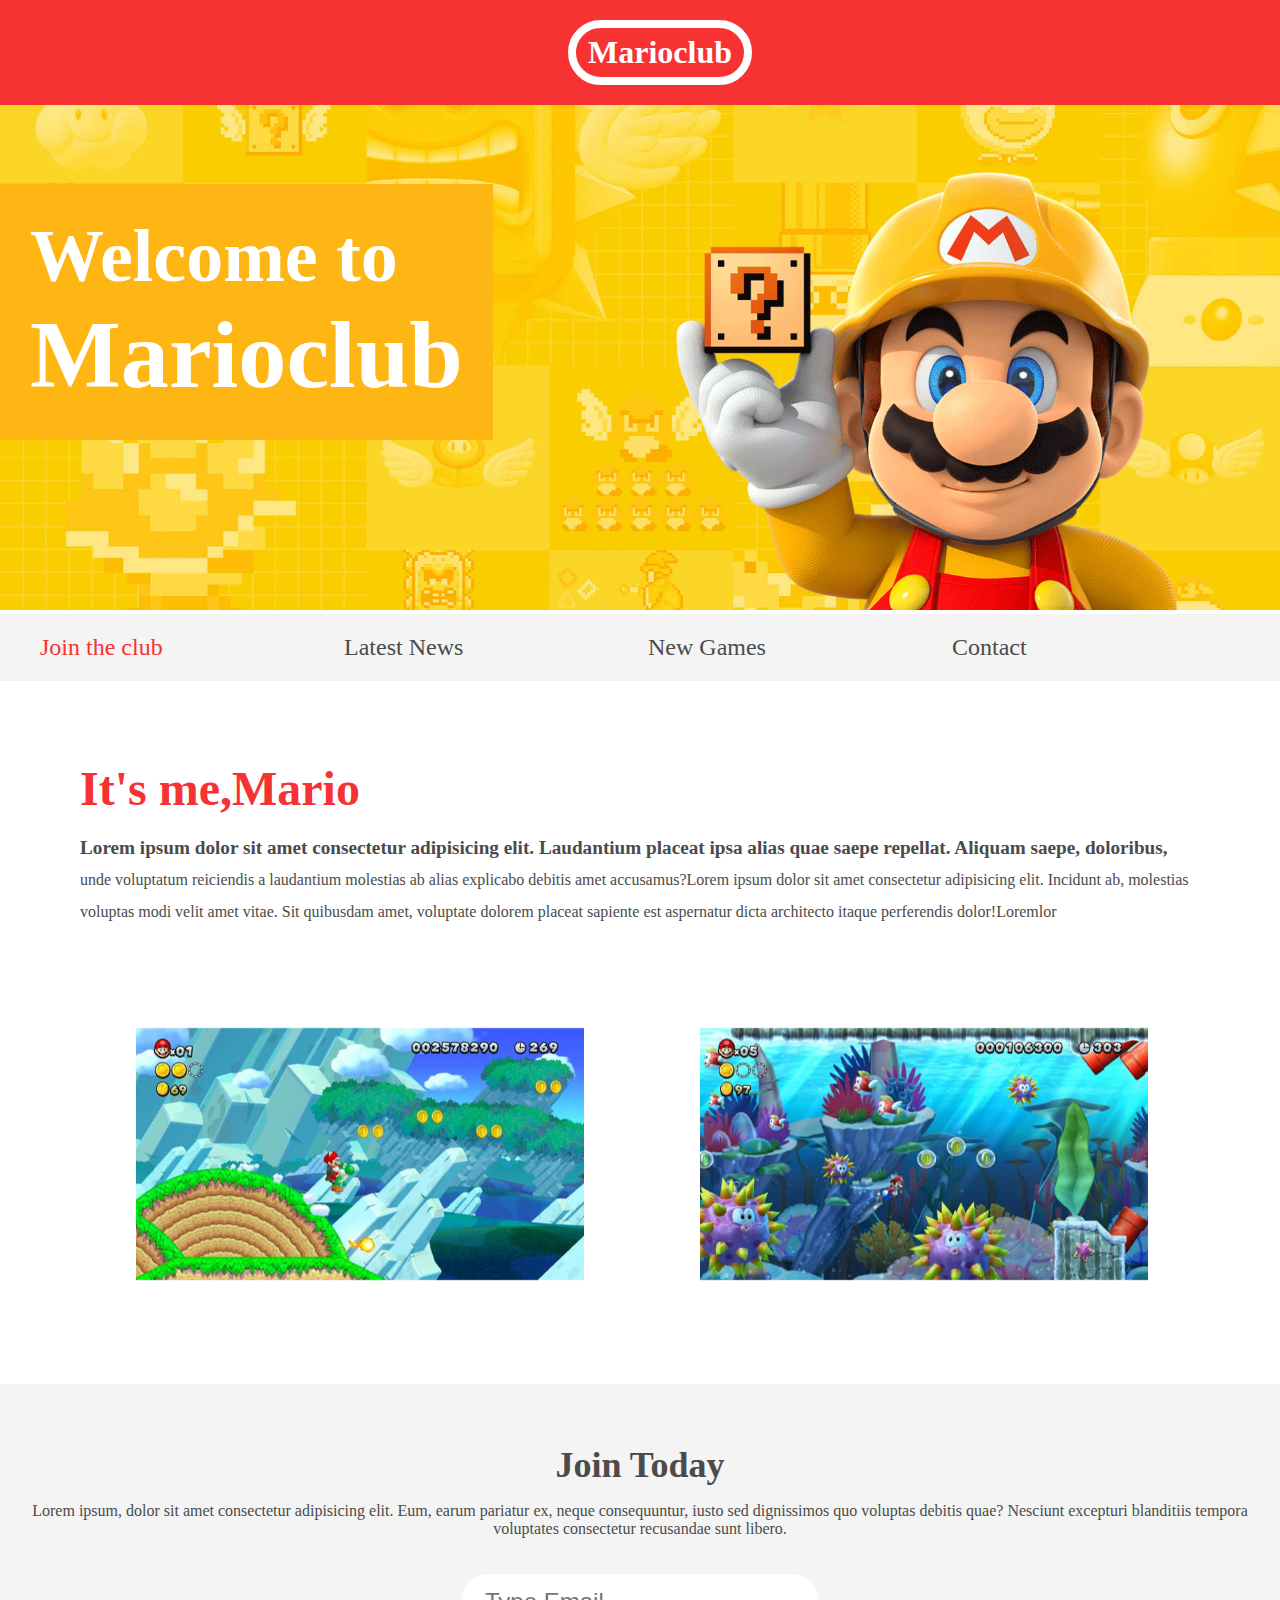
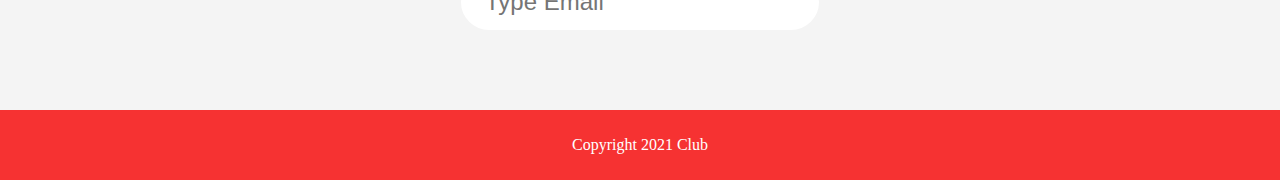
<file: Day3/Development/index.html>
<!DOCTYPE html>
<html lang="en">
  <head>
    <meta charset="UTF-8" />
    <meta http-equiv="X-UA-Compatible" content="IE=edge" />
    <meta name="viewport" content="width=device-width, initial-scale=1.0" />
    <link rel="stylesheet" href="styles.css" />
    <title>Marioclub</title>
  </head>
  <body>
    <header>
      <h1>Marioclub</h1>
    </header>

    <section class="banner">
      <img src="img/banner.png" alt="marioclub welcome banner" />
      <div class="welcome">
        <h2>Welcome to <br /><span>Marioclub</span></h2>
      </div>
    </section>
    <nav class="main-nav">
      <ul>
        <li><a href="/join.html" class="join">Join the club </a></li>
        <li><a href="/news.html">Latest News</a></li>
        <li><a href="/games.html">New Games</a></li>
        <li><a href="/contact.html">Contact</a></li>
      </ul>
    </nav>
    <main>
      <article>
        <h2>It's me,Mario</h2>
        <p>
          Lorem ipsum dolor sit amet consectetur adipisicing elit. Laudantium
          placeat ipsa alias quae saepe repellat. Aliquam saepe, doloribus, unde
          voluptatum reiciendis a laudantium molestias ab alias explicabo
          debitis amet accusamus?Lorem ipsum dolor sit amet consectetur
          adipisicing elit. Incidunt ab, molestias voluptas modi velit amet
          vitae. Sit quibusdam amet, voluptate dolorem placeat sapiente est
          aspernatur dicta architecto itaque perferendis dolor!Loremlor
        </p>
      </article>
      <ul class="images">
        <li><img src="img/thumb-1.png" alt="mario thumb1" /></li>
        <li><img src="img/thumb-2.png" alt="maruio thumb 2" /></li>
      </ul>
    </main>
    <section class="join">
      <h2>Join Today</h2>
      <p>
        Lorem ipsum, dolor sit amet consectetur adipisicing elit. Eum, earum
        pariatur ex, neque consequuntur, iusto sed dignissimos quo voluptas
        debitis quae? Nesciunt excepturi blanditiis tempora voluptates
        consectetur recusandae sunt libero.
      </p>
      <form>
        <input type="email" name="email" placeholder="Type Email" required />
      </form>
    </section>
    <footer>
      <p class="copyright">Copyright 2021 Club</p>
    </footer>
  </body>
</html>
</file>
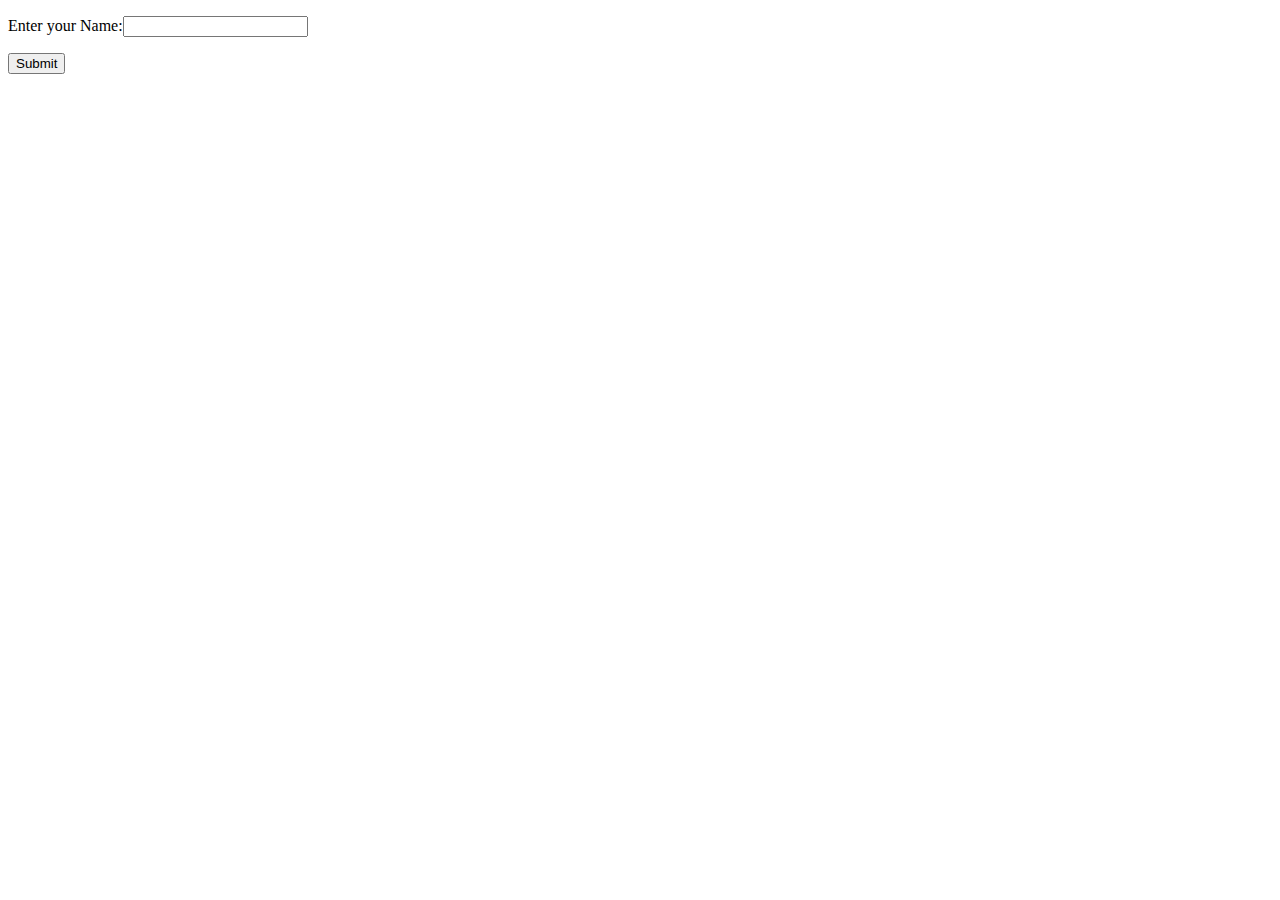
<file: Day5/Development/index.html>
<!DOCTYPE html>
<html lang="en">
  <head>
    <meta charset="UTF-8" />
    <meta http-equiv="X-UA-Compatible" content="IE=edge" />
    <meta name="viewport" content="width=device-width, initial-scale=1.0" />
    <title>Document</title>
  </head>
  <body>
    <form>
      <p>Enter your Name:<input type="text" id="name" name="name" /></p>
      <p><input type="button" value="Submit" id="submit" /></p>

      <script>
        var Name = document.getElementById("name");

        document
          .getElementById("submit")
          .addEventListener("click", function () {
            alert(Name.value);
          });
      </script>
    </form>
  </body>
</html>
</file>
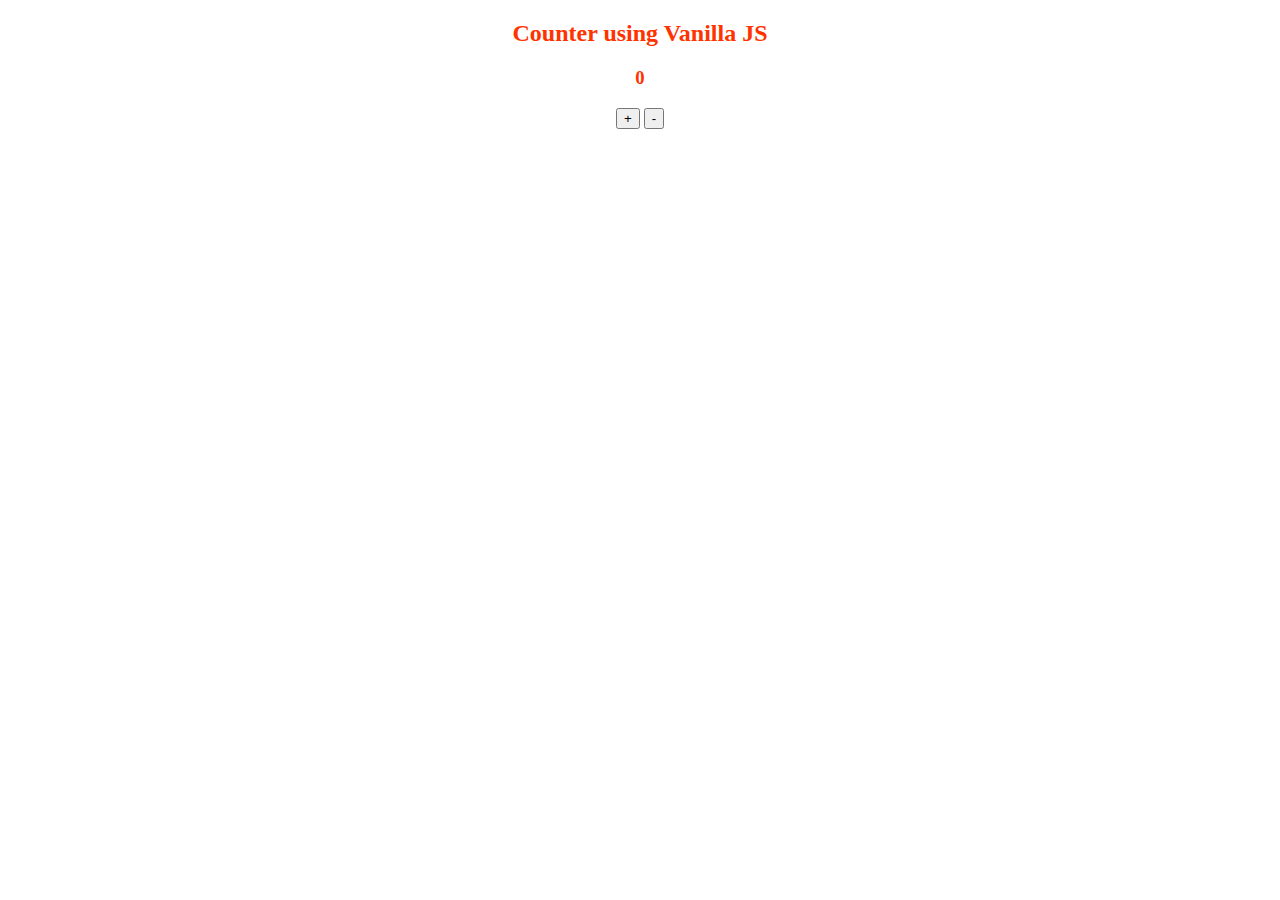
<file: Day9/Development/index.html>
<!DOCTYPE html>
<html lang="en">
  <head>
    <meta charset="UTF-8" />
    <meta http-equiv="X-UA-Compatible" content="IE=edge" />
    <meta name="viewport" content="width=device-width, initial-scale=1.0" />
    <title>Document</title>
  </head>
  <body>
    <div style="color: rgb(255, 51, 0); text-align: center">
      <h2>Counter using Vanilla JS</h2>
      <h3 id="count">0</h3>
      <button id="increase">+</button>
      <button id="decrease">-</button>
    </div>

    <script>
      let counterDisplay = document.getElementById("count");
      let counterPlus = document.getElementById("increase");
      let counterMinus = document.getElementById("decrease");

      let count = 0;

      // Increase Counter
      counterPlus.addEventListener("click", function () {
        count++;
        counterDisplay.innerHTML = count;
      });

      //Decrease Counter
      counterMinus.addEventListener("click", function () {
        count--;
        counterDisplay.innerHTML = count;
      });
    </script>
  </body>
</html>
</file>
<file: Day3/Development/styles.css>
body,
ul,
li,
h1,
h2,
a {
  margin: 0;
  padding: 0;
  font-family: tahoma;
}

header {
  background-color: #f63232;
  padding: 20px;
  text-align: center;
  position: fixed;
  width: 100%;
  z-index: 1;
  top: 0;
  left: 0;
}

header h1 {
  color: white;
  border: 8px solid white;
  padding: 6px 12px;
  display: inline-block;
  border-radius: 35px;
}
.banner {
  position: relative;
}
.banner img {
  max-width: 100%;
}

.banner .welcome {
  background-color: #feb614;
  color: white;
  padding: 30px;
  position: absolute;
  left: 0;
  top: 30%;
}

.banner h2 {
  font-size: 74px;
}

.banner h2 span {
  font-size: 1.3em;
}

nav {
  background-color: #f4f4f4;
  padding: 20px;
  position: sticky;
  top: 106px;
}
nav ul {
  white-space: nowrap;
  max-width: 1200px;
  margin: 0 AUTO;
}
nav li {
  width: 25%;
  display: inline-block;
  font-size: 24px;
}

nav li a {
  text-decoration: none;
  color: #4b4b4b;
}
nav li a:hover {
  text-decoration: underline;
}
nav li a.join {
  color: #f63232;
}

main {
  max-width: 100%;
  width: 1200px;
  margin: 80px auto;
  padding: 0 40px;
  box-sizing: border-box;
}

article h2 {
  color: #f63232;
  font-size: 48px;
}
article p {
  line-height: 2em;
  color: #4b4b4b;
}
article p::first-line {
  font-weight: bold;
  font-size: 1.2em;
}

.images {
  text-align: center;
  margin: 80px 0;
  white-space: nowrap;
}
.images li {
  display: inline-block;
  list-style-type: none;
  width: 40%;
  margin: 20px 5%;
  position: relative;
}

.images li:hover {
  top: -4px;
  /* bottom: -4px; */
}
.images li img {
  max-width: 100%;
}

section.join {
  background: #f4f4f4;
  text-align: center;
  padding: 60px 20px;
  color: #4b4b4b;
}
section.join h2 {
  font-size: 36px;
}

form input {
  margin: 20px 0;
  padding: 10px 20px;
  font-size: 24px;
  border-radius: 28px;
  border: 4px solid white;
}

form input:focus {
  border: 4px dashed #4b4b4b;
  outline: none;
}
form input:valid {
  border: 4px solid #71d300;
}
footer {
  background: #f63232;
  color: white;
  padding: 10px;
  text-align: center;
}

/* responsive styles */

@media screen and (max-width: 1400px) {
  .banner .welcome {
    font-size: 40px;
  }
}

@media screen and (max-width: 960px) {
  .banner .welcome {
    font-size: 28px;
  }
  nav li {
    font-size: 18px;
  }
}

@media screen and (max-width: 700px) {
  .banner .welcome {
    font-size: 20px;
    position: relative;
    text-align: center;
  }
  .banner .welcome br {
    display: none;
  }
  .banner .welcome span {
    font-size: 1em;
  }
  nav li {
    font-size: 18px;
  }
  .images li {
    width: 100%;
    display: block;
    margin: 20px auto;
  }
}

@media screen and (max-width: 560px) {
  .banner .welcome {
    font-size: 20px;
    position: relative;
    text-align: center;
  }
  .banner .welcome br {
    display: none;
  }
  .banner .welcome span {
    font-size: 1em;
  }
  nav li {
    display: block;
    width: 100%;
    margin: 12px 0;
  }
  article h2 {
    font-size: 36px;
  }
  header,
  nav {
    position: relative;
    top: 0;
  }
}
</file>
